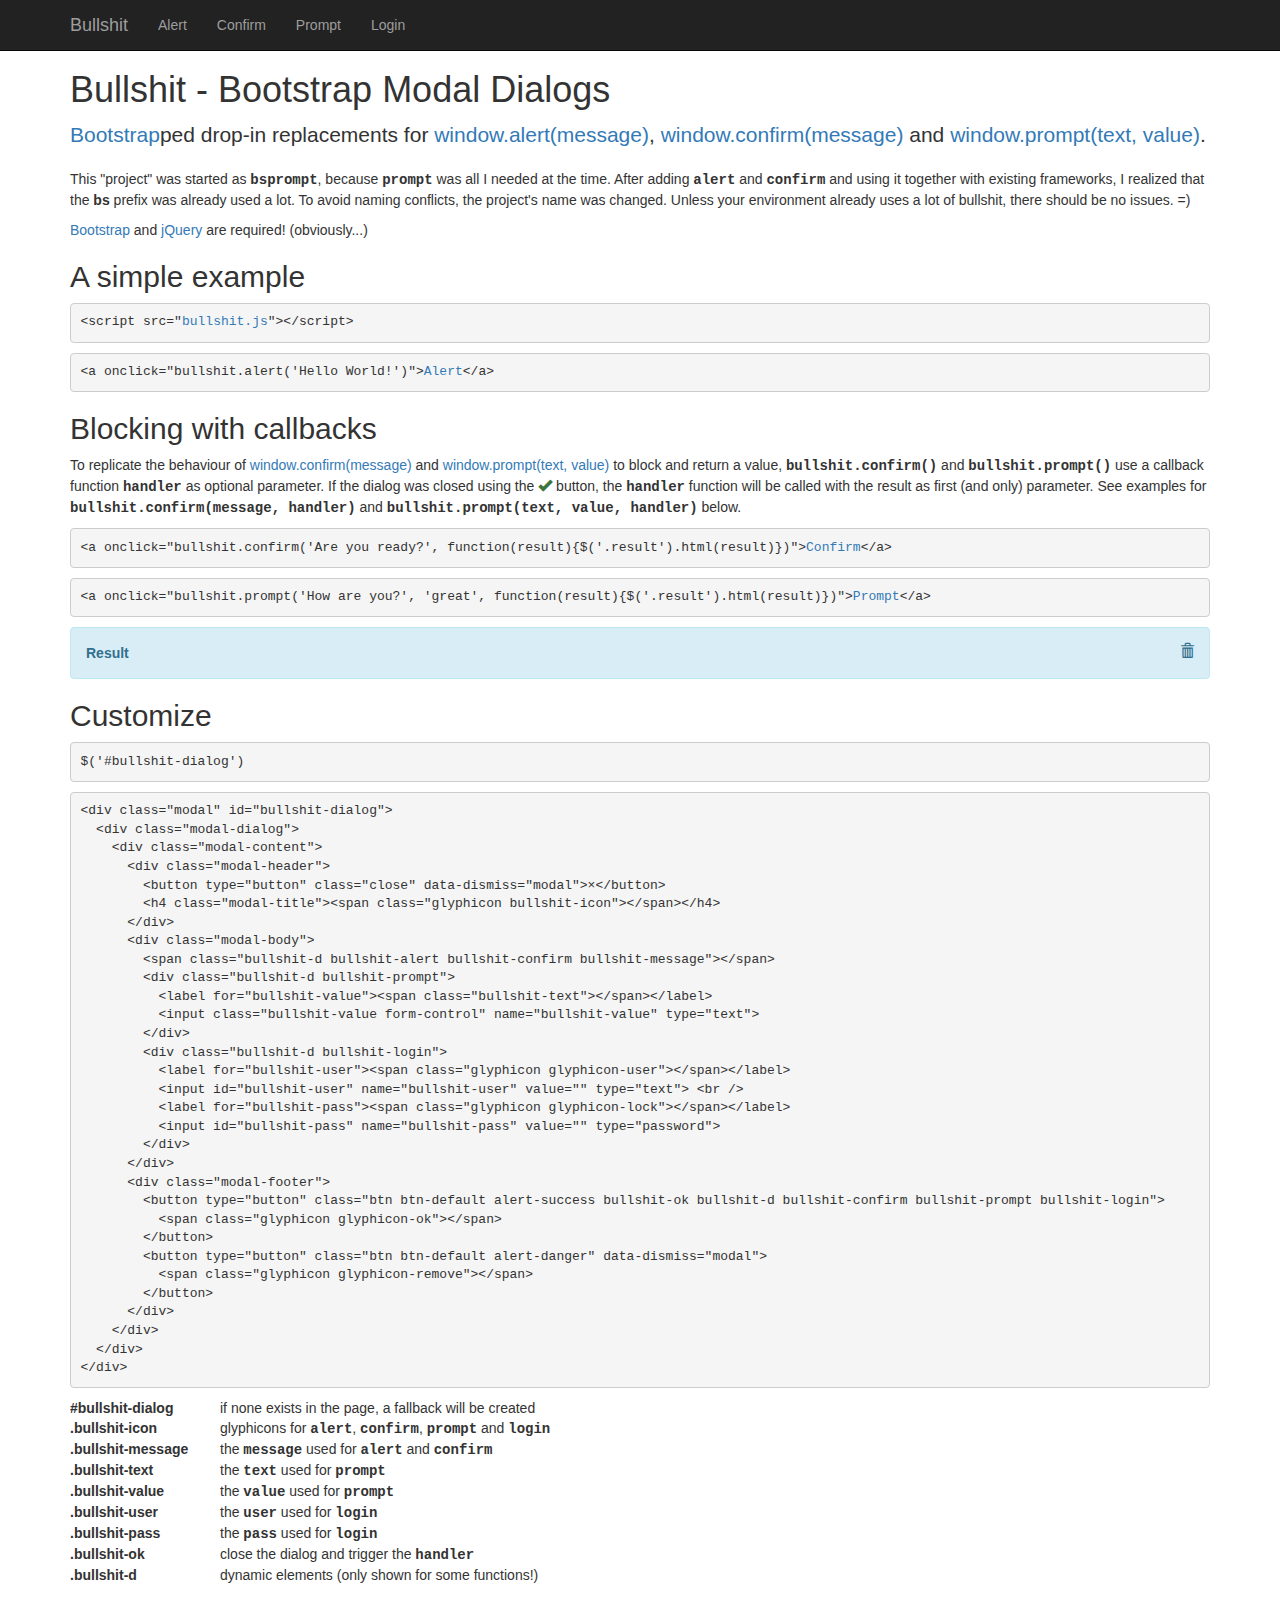
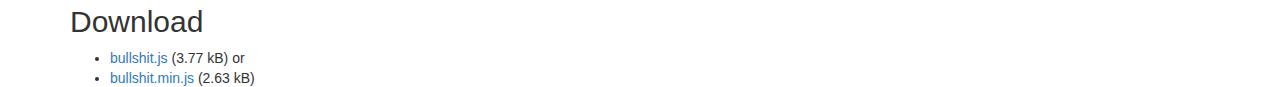
<file: bullshit/index.html>
<!DOCTYPE html>
<html>
<head>
<meta http-equiv="X-UA-Compatible" content="IE=edge">
<meta name="viewport" content="width=device-width, initial-scale=1">
<title>Bullshit 101</title>
<link rel="stylesheet" href="https://maxcdn.bootstrapcdn.com/bootstrap/3.3.4/css/bootstrap.min.css">
<style>a{cursor:pointer} body{padding-top:50px} tt{font-weight:bold} red{color:#f00} dl{width: 100%;overflow: hidden} dt{float:left; clear:left; width:150px} dd{float:left} .bullshit-login input{margin:5px}</style>
</head>
<body>
<nav class="navbar navbar-inverse navbar-fixed-top">
<div class="container">
<div class="navbar-header">
<button type="button" class="navbar-toggle collapsed" data-toggle="collapse" data-target="#navbar" aria-expanded="false" aria-controls="navbar"> <span class="sr-only">Toggle navigation</span> <span class="icon-bar"></span> <span class="icon-bar"></span> <span class="icon-bar"></span> </button><script>(function(i,s,o,g,r,a,m){i['GoogleAnalyticsObject']=r;i[r]=i[r]||function(){(i[r].q=i[r].q||[]).push(arguments)},i[r].l=1*new Date();a=s.createElement(o),m=s.getElementsByTagName(o)[0];a.async=1;a.src=g;m.parentNode.insertBefore(a,m)})(window,document,'script','//www.google-analytics.com/analytics.js','ga');ga('create','UA-63519733-3','auto');ga('send','pageview');</script>
<a class="navbar-brand" href="#">Bullshit</a>
</div>
<div id="navbar" class="collapse navbar-collapse">
<ul class="nav navbar-nav">
<li><a onclick="bullshit.alert('Hello World!')">Alert</a></li>
<li><a onclick="bullshit.confirm('Are you ready?')">Confirm</a></li>
<li><a onclick="bullshit.prompt('How are you?', 'great')">Prompt</a></li>
<li><a onclick="bullshit.login(function(user,pass){$('.result').html('user=' + user+ ', pass=' + pass)})">Login</a></li>
</ul>
</div>
</div>
</nav>
<div class="container">
<h1>Bullshit - Bootstrap Modal Dialogs</h1>
<p class="lead"><a href="http://getbootstrap.com/">Bootstrap</a>ped drop-in replacements for <a href="https://developer.mozilla.org/en-US/docs/Web/API/window/alert">window.alert(message)</a>, <a href="https://developer.mozilla.org/en-US/docs/Web/API/window/confirm">window.confirm(message)</a> and <a href="https://developer.mozilla.org/en-US/docs/Web/API/window/prompt">window.prompt(text, value)</a>.</p>
<p>This "project" was started as <tt>bsprompt</tt>, because <tt>prompt</tt> was all I needed at the time. After adding <tt>alert</tt> and <tt>confirm</tt> and using it together with existing frameworks, I realized that the <b>bs</b> prefix was already used a lot. To avoid naming conflicts, the project's name was changed. Unless your environment already uses a lot of bullshit, there should be no issues. =)</p>
<p><a href="http://getbootstrap.com/">Bootstrap</a> and <a href="http://jquery.com/">jQuery</a> are required! (obviously...)</p>
<h2>A simple example</h2>
<pre>&lt;script src="<a href="bullshit.js">bullshit.js</a>"&gt;&lt;/script&gt;</pre>
<pre>&lt;a onclick="bullshit.alert('Hello World!')"&gt;<a onclick="bullshit.alert('Hello World!')">Alert</a>&lt;/a&gt;</pre>
<h2>Blocking with callbacks</h2>
<p>
To replicate the behaviour of <a href="https://developer.mozilla.org/en-US/docs/Web/API/window/confirm">window.confirm(message)</a> and
<a href="https://developer.mozilla.org/en-US/docs/Web/API/window/prompt">window.prompt(text, value)</a> to block and return a value,
<tt>bullshit.confirm()</tt> and <tt>bullshit.prompt()</tt> use a callback function <tt>handler</tt> as optional parameter.
If the dialog was closed using the <span class="text-success glyphicon glyphicon-ok"></span> button, the <tt>handler</tt> function will be 
called with the result as first (and only) parameter. See examples for <tt>bullshit.confirm(message, handler)</tt> and <tt>bullshit.prompt(text, value, handler)</tt> below.
</p>
<pre>&lt;a onclick="bullshit.confirm('Are you ready?', function(result){$('.result').html(result)})"&gt;<a onclick="bullshit.confirm('Are you ready?', function(result){$('.result').html(result)})">Confirm</a>&lt;/a&gt;</pre>
<pre>&lt;a onclick="bullshit.prompt('How are you?', 'great', function(result){$('.result').html(result)})"&gt;<a onclick="bullshit.prompt('How are you?', 'great', function(result){$('.result').html(result)})">Prompt</a>&lt;/a&gt;</pre>
<div class="alert alert-info" role="alert"> <b> Result </b> &#160; <span class="glyphicon glyphicon-trash" title="clear" onclick="$('.result').html('&#160;')" style="float:right"> </span> <span class="result">&#160;</span> </div>
<h2>Customize</h2>
<pre>$('#bullshit-dialog')</pre>
<pre>
&lt;div class="modal" id="bullshit-dialog"&gt;
  &lt;div class="modal-dialog"&gt;
    &lt;div class="modal-content"&gt;
      &lt;div class="modal-header"&gt;
        &lt;button type="button" class="close" data-dismiss="modal"&gt;×&lt;/button&gt;
        &lt;h4 class="modal-title"&gt;&lt;span class="glyphicon bullshit-icon"&gt;&lt;/span&gt;&lt;/h4&gt;
      &lt;/div&gt;
      &lt;div class="modal-body"&gt;
        &lt;span class="bullshit-d bullshit-alert bullshit-confirm bullshit-message"&gt;&lt;/span&gt;
        &lt;div class="bullshit-d bullshit-prompt"&gt;
          &lt;label for="bullshit-value"&gt;&lt;span class="bullshit-text"&gt;&lt;/span&gt;&lt;/label&gt;
          &lt;input class="bullshit-value form-control" name="bullshit-value" type="text"&gt;
        &lt;/div&gt;
        &lt;div class="bullshit-d bullshit-login"&gt;
          &lt;label for="bullshit-user"&gt;&lt;span class="glyphicon glyphicon-user"&gt;&lt;/span&gt;&lt;/label&gt;
          &lt;input id="bullshit-user" name="bullshit-user" value="" type="text"&gt; &lt;br /&gt;
          &lt;label for="bullshit-pass"&gt;&lt;span class="glyphicon glyphicon-lock"&gt;&lt;/span&gt;&lt;/label&gt;
          &lt;input id="bullshit-pass" name="bullshit-pass" value="" type="password"&gt;
        &lt;/div&gt;
      &lt;/div&gt;
      &lt;div class="modal-footer"&gt;
        &lt;button type="button" class="btn btn-default alert-success bullshit-ok bullshit-d bullshit-confirm bullshit-prompt bullshit-login"&gt;
          &lt;span class="glyphicon glyphicon-ok"&gt;&lt;/span&gt;
        &lt;/button&gt;
        &lt;button type="button" class="btn btn-default alert-danger" data-dismiss="modal"&gt;
          &lt;span class="glyphicon glyphicon-remove"&gt;&lt;/span&gt;
        &lt;/button&gt;
      &lt;/div&gt;
    &lt;/div&gt;
  &lt;/div&gt;
&lt;/div&gt;
</pre>
<dl>
<dt>#bullshit-dialog</dt><dd>if none exists in the page, a fallback will be created</dd>
<dt>.bullshit-icon</dt><dd title="glyphicon-info-sign glyphicon-exclamation-sign glyphicon-question-sign">glyphicons for <tt>alert</tt>, <tt>confirm</tt>, <tt>prompt</tt> and <tt>login</tt></dd>
<dt>.bullshit-message</dt><dd>the <tt>message</tt> used for <tt>alert</tt> and <tt>confirm</tt></dd>
<dt>.bullshit-text</dt><dd>the <tt>text</tt> used for <tt>prompt</tt></dd>
<dt>.bullshit-value</dt><dd>the <tt>value</tt> used for <tt>prompt</tt></dd>
<dt>.bullshit-user</dt><dd>the <tt>user</tt> used for <tt>login</tt></dd>
<dt>.bullshit-pass</dt><dd>the <tt>pass</tt> used for <tt>login</tt></dd>
<dt>.bullshit-ok</dt><dd>close the dialog and trigger the <tt>handler</tt></dd>
<dt>.bullshit-d</dt><dd>dynamic elements (only shown for some functions!)</dd>
</dl>
<h2>Download</h2>
<ul>
<li><a href="bullshit.js">bullshit.js</a> (3.77 kB) or </li>
<li><a href="bullshit.min.js">bullshit.min.js</a> (2.63 kB) </li>
</ul>
</div>
<script src="https://code.jquery.com/jquery-1.11.3.min.js"></script>
<script src="https://maxcdn.bootstrapcdn.com/bootstrap/3.3.4/js/bootstrap.min.js"></script>
<script src="bullshit.min.js"></script>
</body>
</html>
</file>
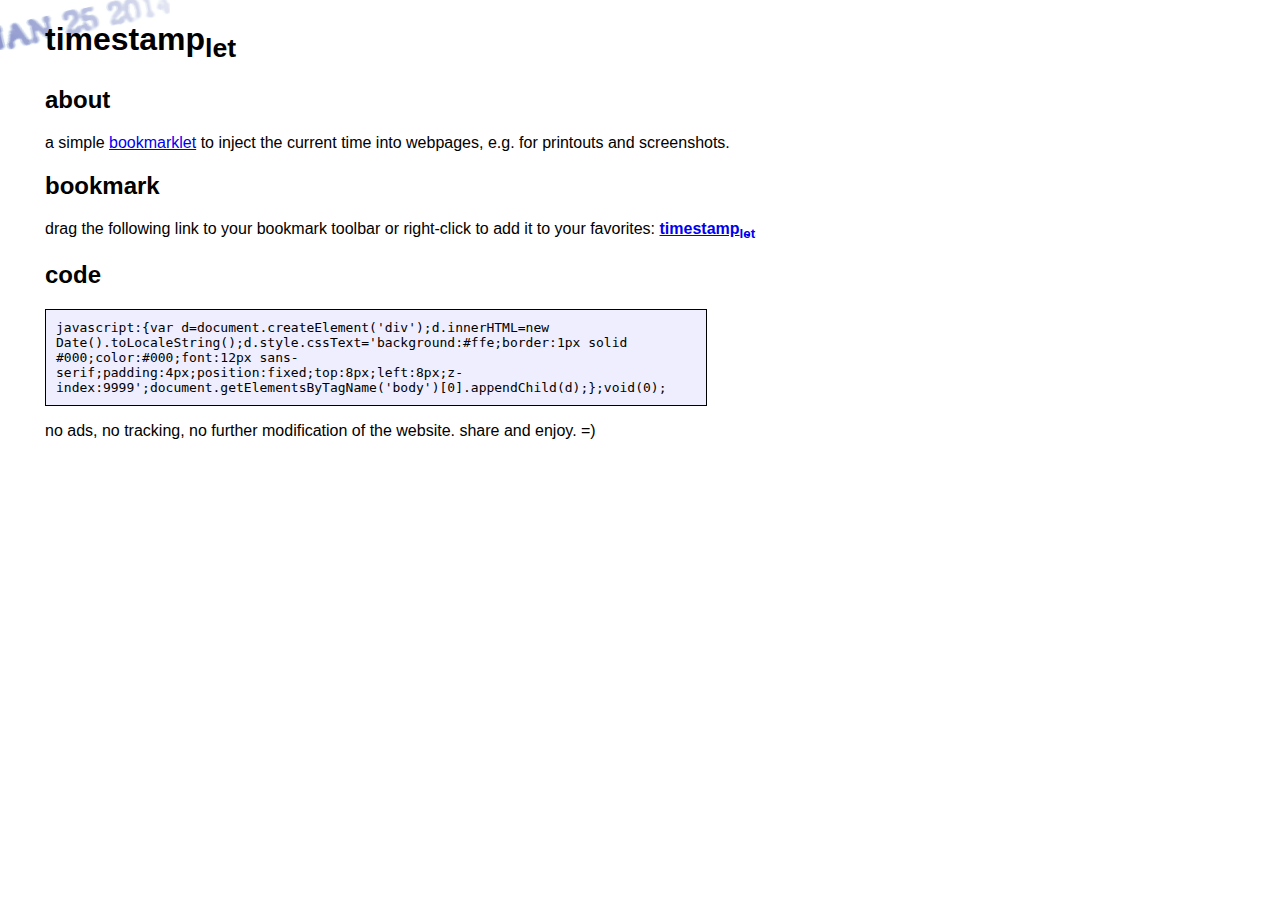
<file: timestamplet/index.html>
<!doctype html>
<html>
<head>
<meta name="description" content="simple bookmarklet to inject the current time into webpages. no ads, no tracking, no further modifications.">
<meta name="keywords" content="bookmark, bookmarklet, date, datestamp, time, timestamp">
<title>timestamplet</title>
<style>body{background:#fff url(timestamplet-1.png) no-repeat;font-family:sans-serif;margin:15px 45px;}code{background:#eef;border:1px solid #000;display:block;padding:10px;width:640px;word-wrap:break-word;}</style>
</head>
<body>
<h1>timestamp<sub>let</sub></h1>
<h2>about</h2>
<p>a simple <a href="//en.wikipedia.org/wiki/Bookmarklet">bookmarklet</a> to inject the current time into webpages, e.g. for printouts and screenshots.</p>
<h2>bookmark</h2>
<p>drag the following link to your bookmark toolbar or right-click to add it to your favorites: <b><a href="javascript:{var d=document.createElement('div');d.innerHTML=new Date().toLocaleString();d.style.cssText='background:#ffe;border:1px solid #000;color:#000;font:12px sans-serif;padding:4px;position:fixed;top:8px;left:8px;z-index:9999';document.getElementsByTagName('body')[0].appendChild(d);};void(0);">timestamp<sub>let</sub></a></b></p>
<h2>code</h2>
<code>javascript:{var d=document.createElement('div');d.innerHTML=new Date().toLocaleString();d.style.cssText='background:#ffe;border:1px solid #000;color:#000;font:12px sans-serif;padding:4px;position:fixed;top:8px;left:8px;z-index:9999';document.getElementsByTagName('body')[0].appendChild(d);};void(0);</code>
<p>no ads, no tracking, no further modification of the website. share and enjoy. =)<p>
<!--
<br>
<h2>examples</h2>
<img src="timestamplet-2.png"/>
<img src="timestamplet-3.png"/>
-->
</body>
</html>
</file>
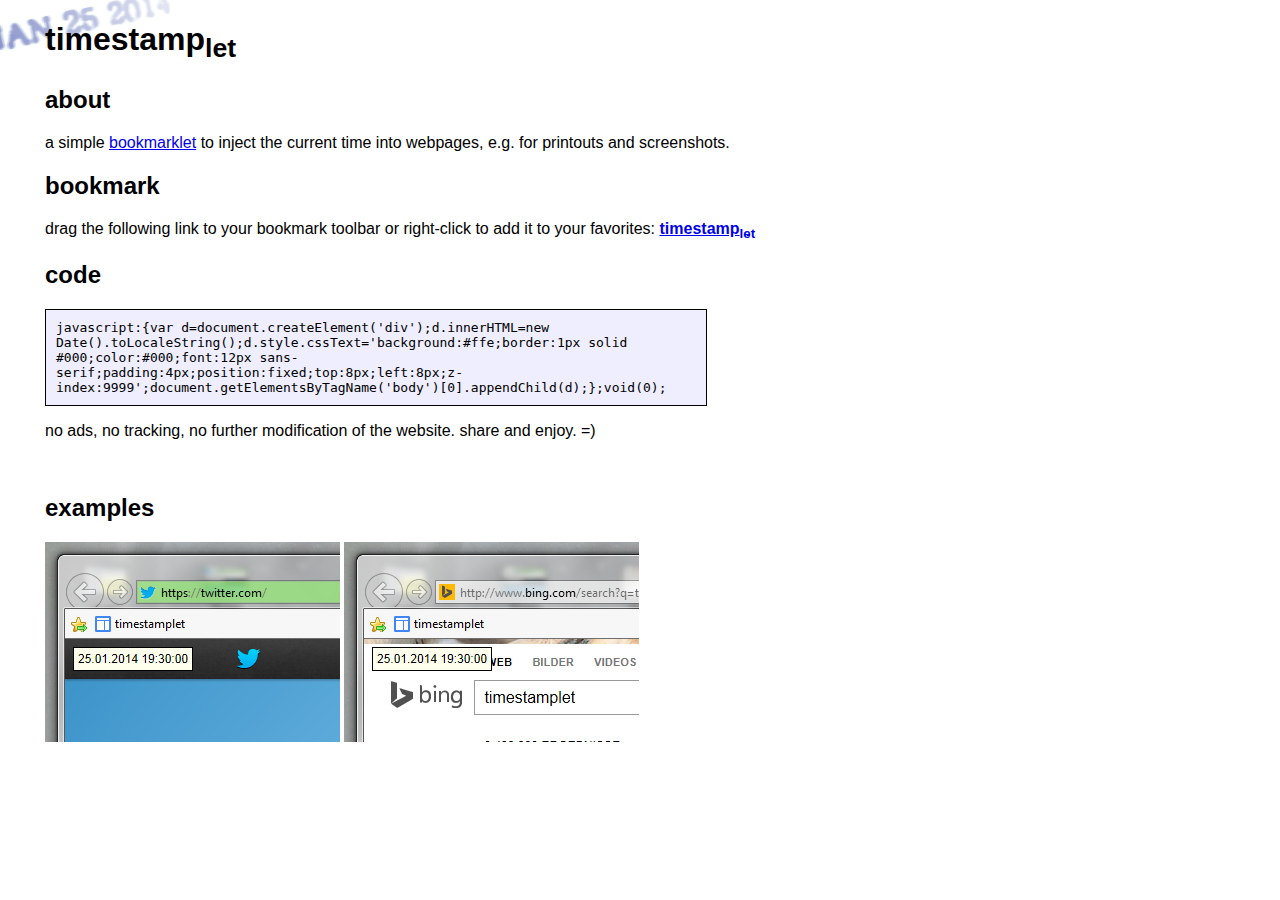
<file: timestamplet.html>
<!doctype html>
<html>
<head>
<meta name="description" content="simple bookmarklet to inject the current time into webpages. no ads, no tracking, no further modifications.">
<meta name="keywords" content="bookmark, bookmarklet, date, datestamp, time, timestamp">
<title>timestamplet</title>
<style>body{background:#fff url(images/timestamplet-1.png) no-repeat;font-family:sans-serif;margin:15px 45px;}code{background:#eef;border:1px solid #000;display:block;padding:10px;width:640px;word-wrap:break-word;}</style>
</head>
<body>
<h1>timestamp<sub>let</sub></h1>
<h2>about</h2>
<p>a simple <a href="//en.wikipedia.org/wiki/Bookmarklet">bookmarklet</a> to inject the current time into webpages, e.g. for printouts and screenshots.</p>
<h2>bookmark</h2>
<p>drag the following link to your bookmark toolbar or right-click to add it to your favorites: <b><a href="javascript:{var d=document.createElement('div');d.innerHTML=new Date().toLocaleString();d.style.cssText='background:#ffe;border:1px solid #000;color:#000;font:12px sans-serif;padding:4px;position:fixed;top:8px;left:8px;z-index:9999';document.getElementsByTagName('body')[0].appendChild(d);};void(0);">timestamp<sub>let</sub></a></b></p>
<h2>code</h2>
<code>javascript:{var d=document.createElement('div');d.innerHTML=new Date().toLocaleString();d.style.cssText='background:#ffe;border:1px solid #000;color:#000;font:12px sans-serif;padding:4px;position:fixed;top:8px;left:8px;z-index:9999';document.getElementsByTagName('body')[0].appendChild(d);};void(0);</code>
<p>no ads, no tracking, no further modification of the website. share and enjoy. =)<p>
<br>
<h2>examples</h2>
<img src="images/timestamplet-2.png"/>
<img src="images/timestamplet-3.png"/>
</body>
</html>
</file>
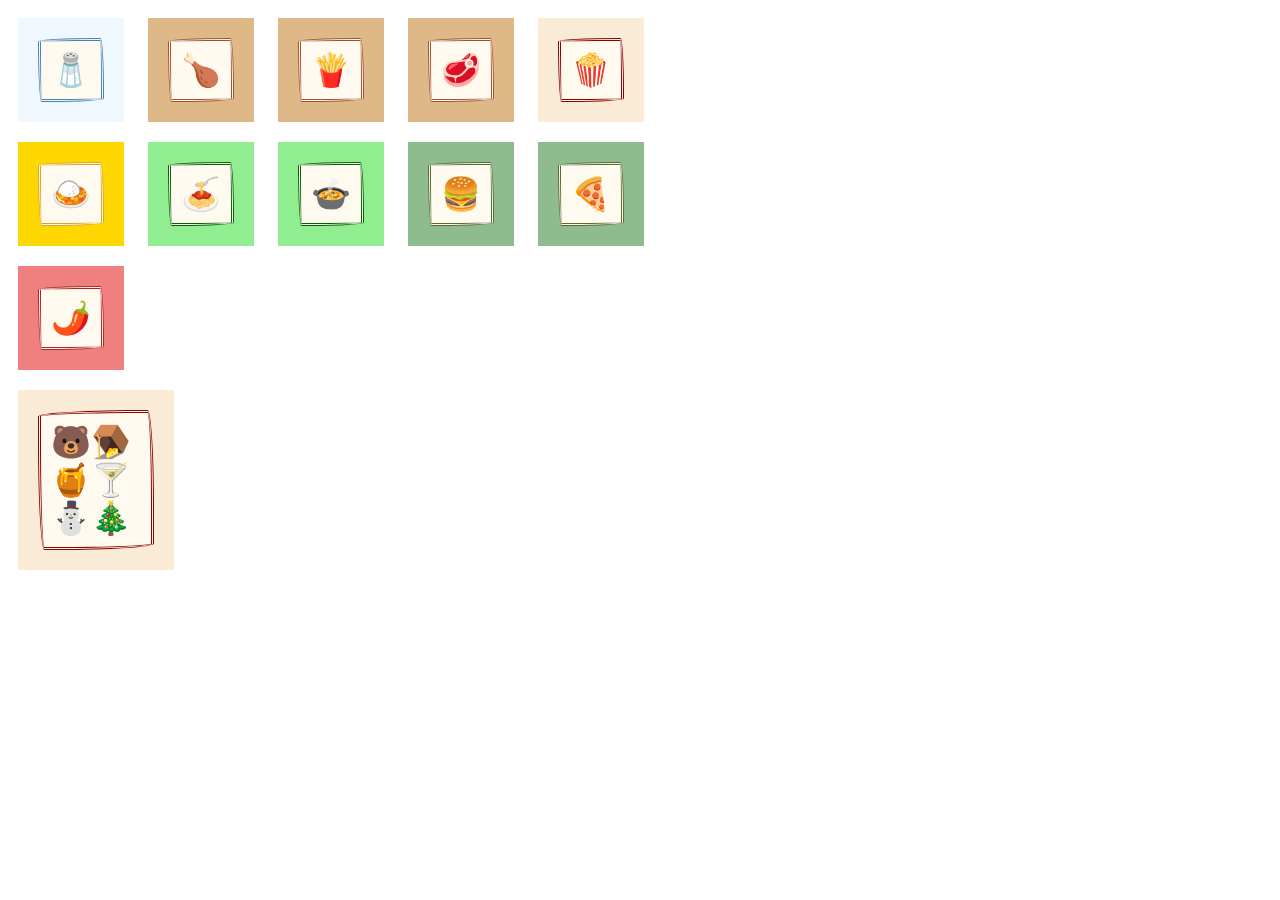
<file: misc/label.html>
<html>
    <title>🍲🏷️</title>
    <style>
        .tag {display:inline-block; margin:10px; padding:20px }
        .label {background-color:floralwhite; border:3px double; border-radius:255px 15px 225px 15px/15px 225px 15px 255px; font-size:xx-large; max-width:90px; padding:10px }
        .classic {background-color:antiquewhite } .classic .label {border-color:darkred }
        .blue {background-color:aliceblue } .blue .label {border-color:steelblue }      
        .brown {background-color:burlywood } .brown .label {border-color:sienna }
        .olive {background-color:darkseagreen } .olive .label {border-color:darkolivegreen }
        .green {background-color:lightgreen } .green .label {border-color:darkgreen }
        .red {background-color: lightcoral } .red .label {border-color: firebrick }
        .gold {background-color:gold } .gold .label {border-color:goldenrod }
    </style>

    <div class="tag blue"><div class="label"> 🧂 </div></div>
    <div class="tag brown"><div class="label"> 🍗 </div></div>
    <div class="tag brown"><div class="label"> 🍟 </div></div>
    <div class="tag brown"><div class="label"> 🥩 </div></div>
    <div class="tag classic"><div class="label"> 🍿 </div></div>

    <br>
    <div class="tag gold"><div class="label"> 🍛 </div></div>
    <div class="tag green"><div class="label"> 🍝 </div></div>
    <div class="tag green"><div class="label"> 🍲 </div></div>
    <div class="tag olive"><div class="label"> 🍔 </div></div>
    <div class="tag olive"><div class="label"> 🍕 </div></div>

    <br>
    <div class="tag red"><div class="label"> 🌶️ </div></div>

    <br>
    <div class="classic tag"><div class="label"> 🐻🪤 🍯🍸 ⛄🎄 </div></div>

</html>
</file>
